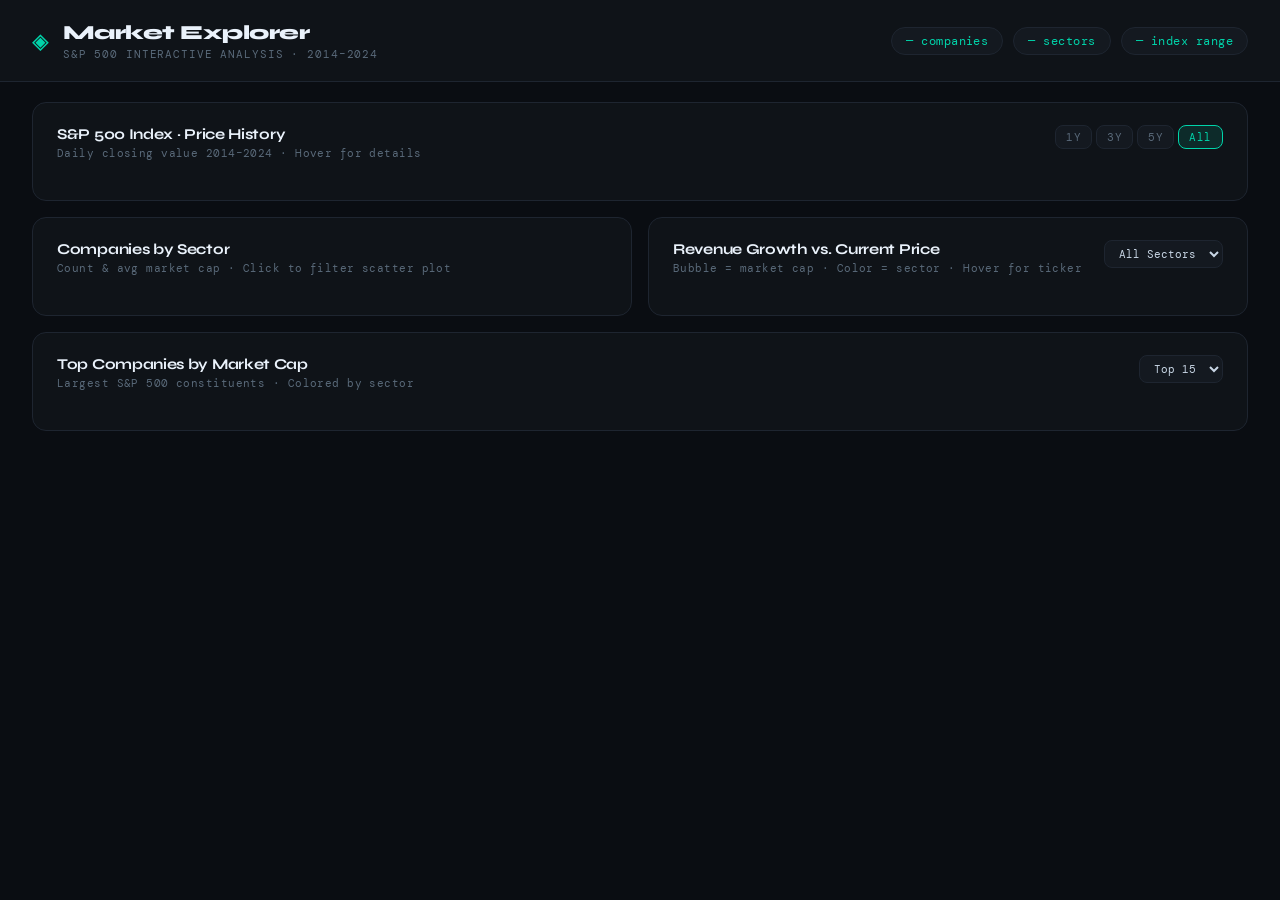
<file: index.html>
<!DOCTYPE html>
<html lang="en">
<head>
  <meta charset="UTF-8" />
  <meta name="viewport" content="width=device-width, initial-scale=1.0" />
  <title>S&P 500 Market Explorer</title>
  <link rel="preconnect" href="https://fonts.googleapis.com">
  <link href="https://fonts.googleapis.com/css2?family=DM+Mono:wght@300;400;500&family=Syne:wght@400;600;700;800&display=swap" rel="stylesheet">
  <script src="https://d3js.org/d3.v7.min.js"></script>
  <link rel="stylesheet" href="css/style.css" />
</head>
<body>

  <!-- HEADER -->
  <header>
    <div class="header-left">
      <span class="logo-mark">◈</span>
      <div>
        <h1>Market Explorer</h1>
        <p class="subtitle">S&amp;P 500 Interactive Analysis · 2014–2024</p>
      </div>
    </div>
    <div class="header-right">
      <div class="stat-pill" id="stat-companies">— companies</div>
      <div class="stat-pill" id="stat-sectors">— sectors</div>
      <div class="stat-pill" id="stat-range">— index range</div>
    </div>
  </header>

  <!-- MAIN GRID -->
  <main class="charts-grid">

    <!-- CHART 1: S&P 500 Index Line Chart (full width) -->
    <div class="card card-wide">
      <div class="card-header">
        <div class="card-header-top">
          <div>
            <h2>S&amp;P 500 Index · Price History</h2>
            <p class="card-desc">Daily closing value 2014–2024 · Hover for details</p>
          </div>
          <div class="range-buttons" id="range-buttons">
            <button class="range-btn" data-years="1">1Y</button>
            <button class="range-btn" data-years="3">3Y</button>
            <button class="range-btn" data-years="5">5Y</button>
            <button class="range-btn active" data-years="all">All</button>
          </div>
        </div>
      </div>
      <div id="line-chart"></div>
    </div>

    <!-- CHART 2: Sector Bar Chart -->
    <div class="card">
      <div class="card-header">
        <h2>Companies by Sector</h2>
        <p class="card-desc">Count &amp; avg market cap · Click to filter scatter plot</p>
      </div>
      <div id="sector-chart"></div>
    </div>

    <!-- CHART 3: Scatter Plot -->
    <div class="card">
      <div class="card-header">
        <div class="card-header-top">
          <div>
            <h2>Revenue Growth vs. Current Price</h2>
            <p class="card-desc">Bubble = market cap · Color = sector · Hover for ticker</p>
          </div>
          <select id="scatter-sector-filter">
            <option value="all">All Sectors</option>
          </select>
        </div>
      </div>
      <div id="scatter-chart"></div>
      <div id="scatter-legend" class="legend"></div>
    </div>

    <!-- CHART 4: Top N by Market Cap horizontal bar -->
    <div class="card card-wide">
      <div class="card-header">
        <div class="card-header-top">
          <div>
            <h2>Top Companies by Market Cap</h2>
            <p class="card-desc">Largest S&amp;P 500 constituents · Colored by sector</p>
          </div>
          <select id="top-n-select">
            <option value="10">Top 10</option>
            <option value="15" selected>Top 15</option>
            <option value="20">Top 20</option>
          </select>
        </div>
      </div>
      <div id="marketcap-chart"></div>
    </div>

  </main>

  <!-- TOOLTIP -->
  <div id="tooltip" class="tooltip"></div>

  <script src="js/main.js"></script>
</body>
</html>
</file>
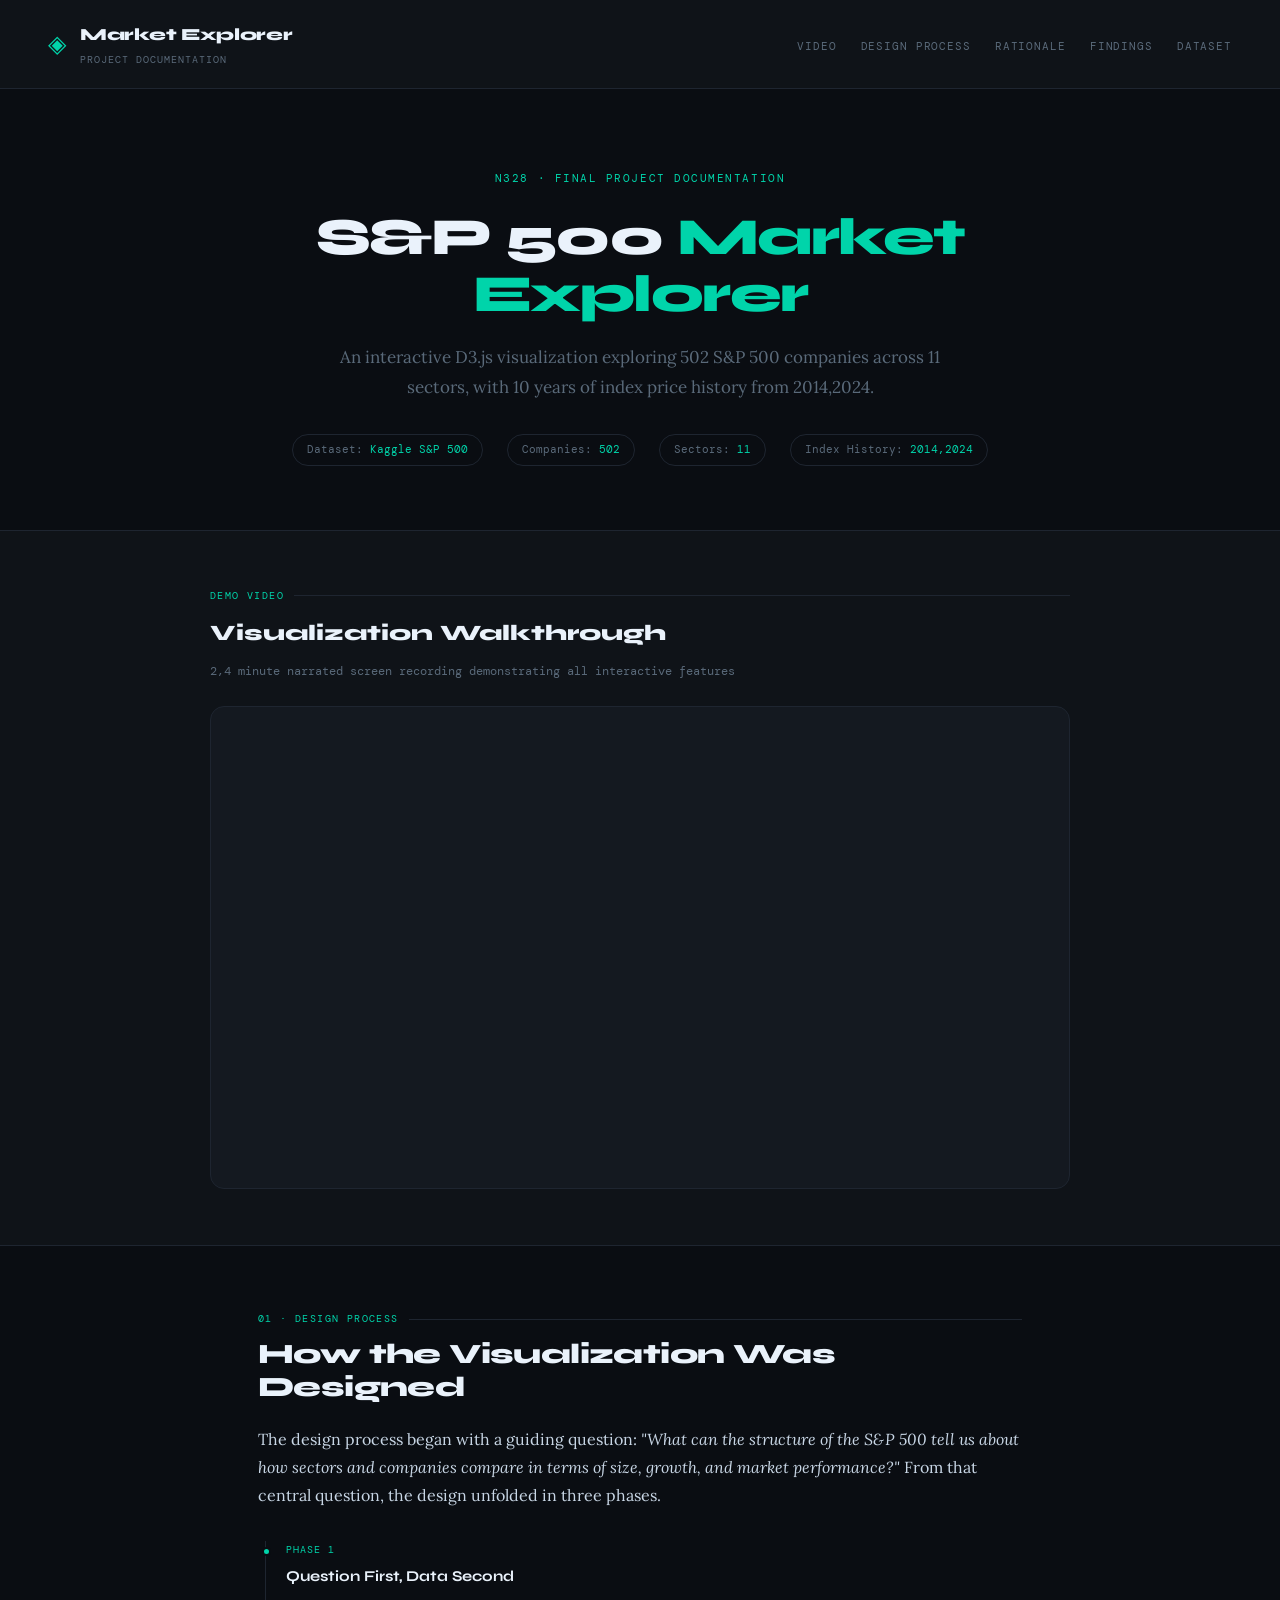
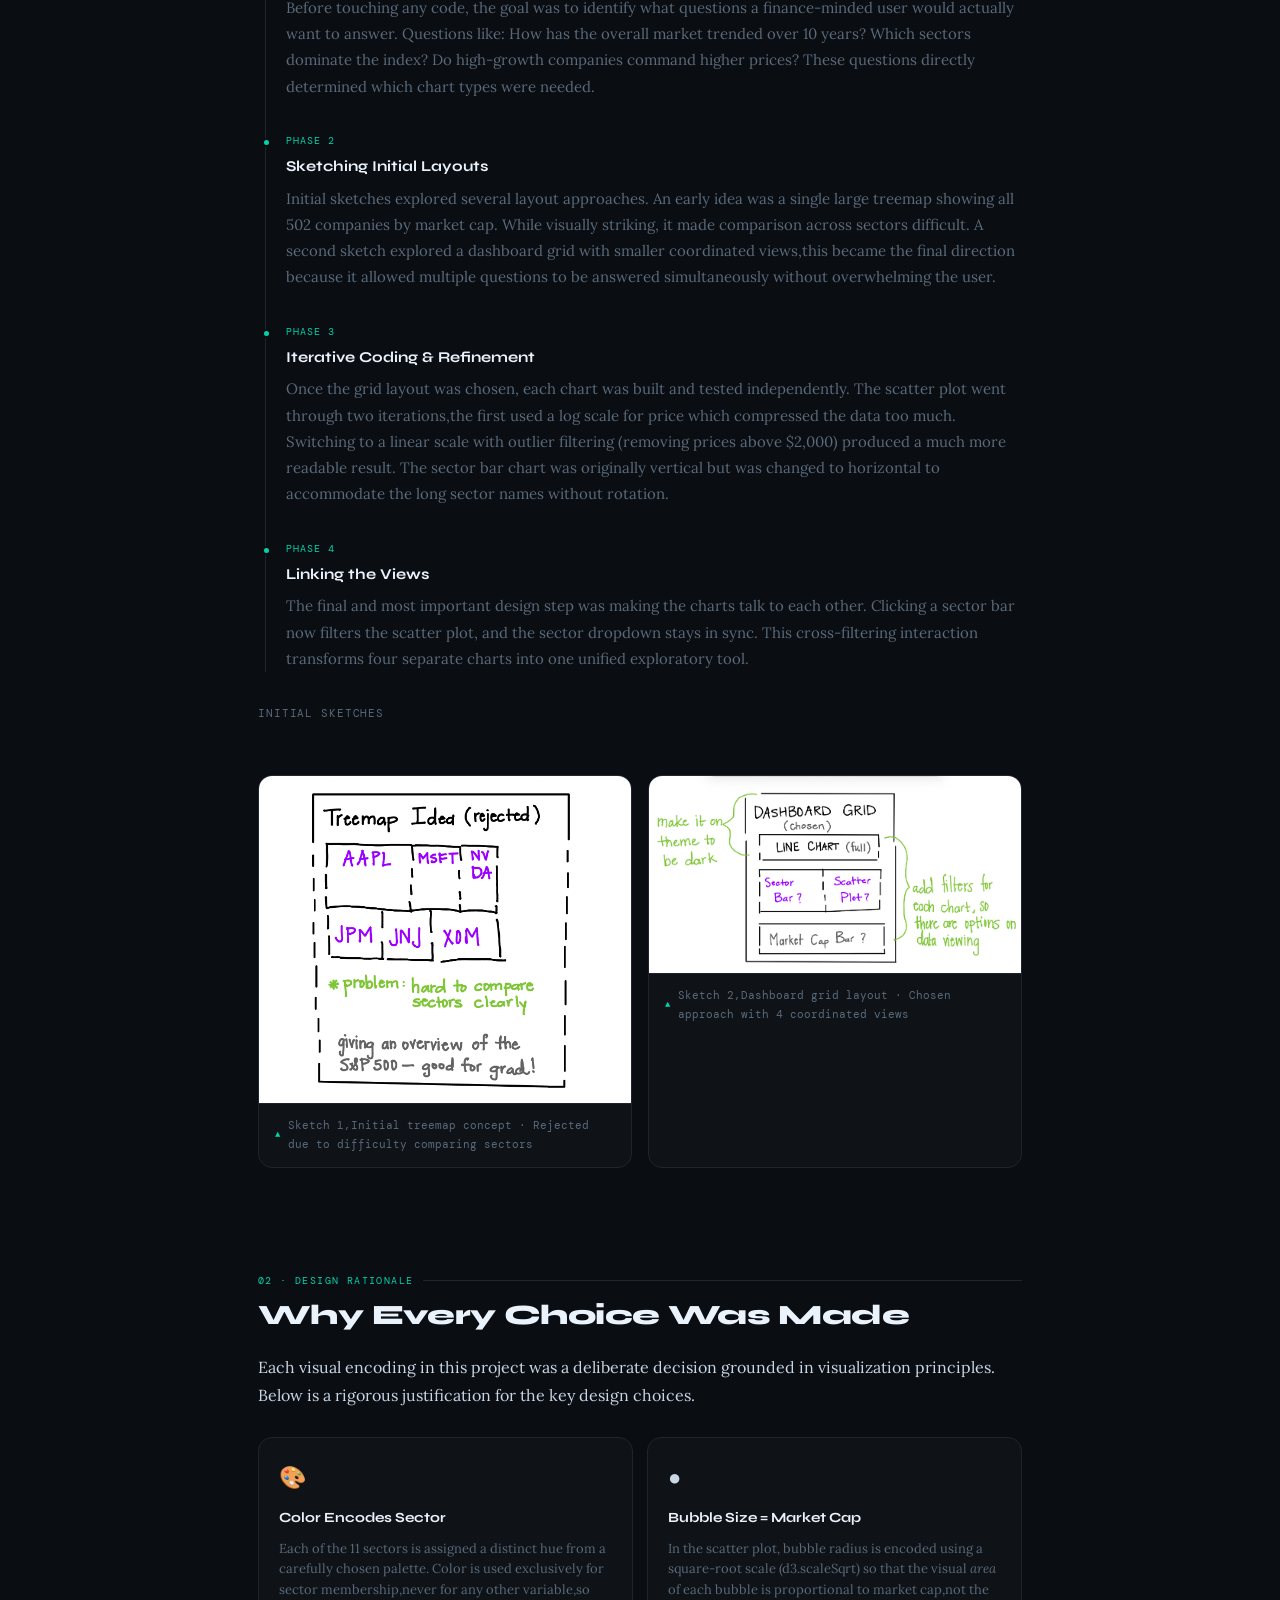
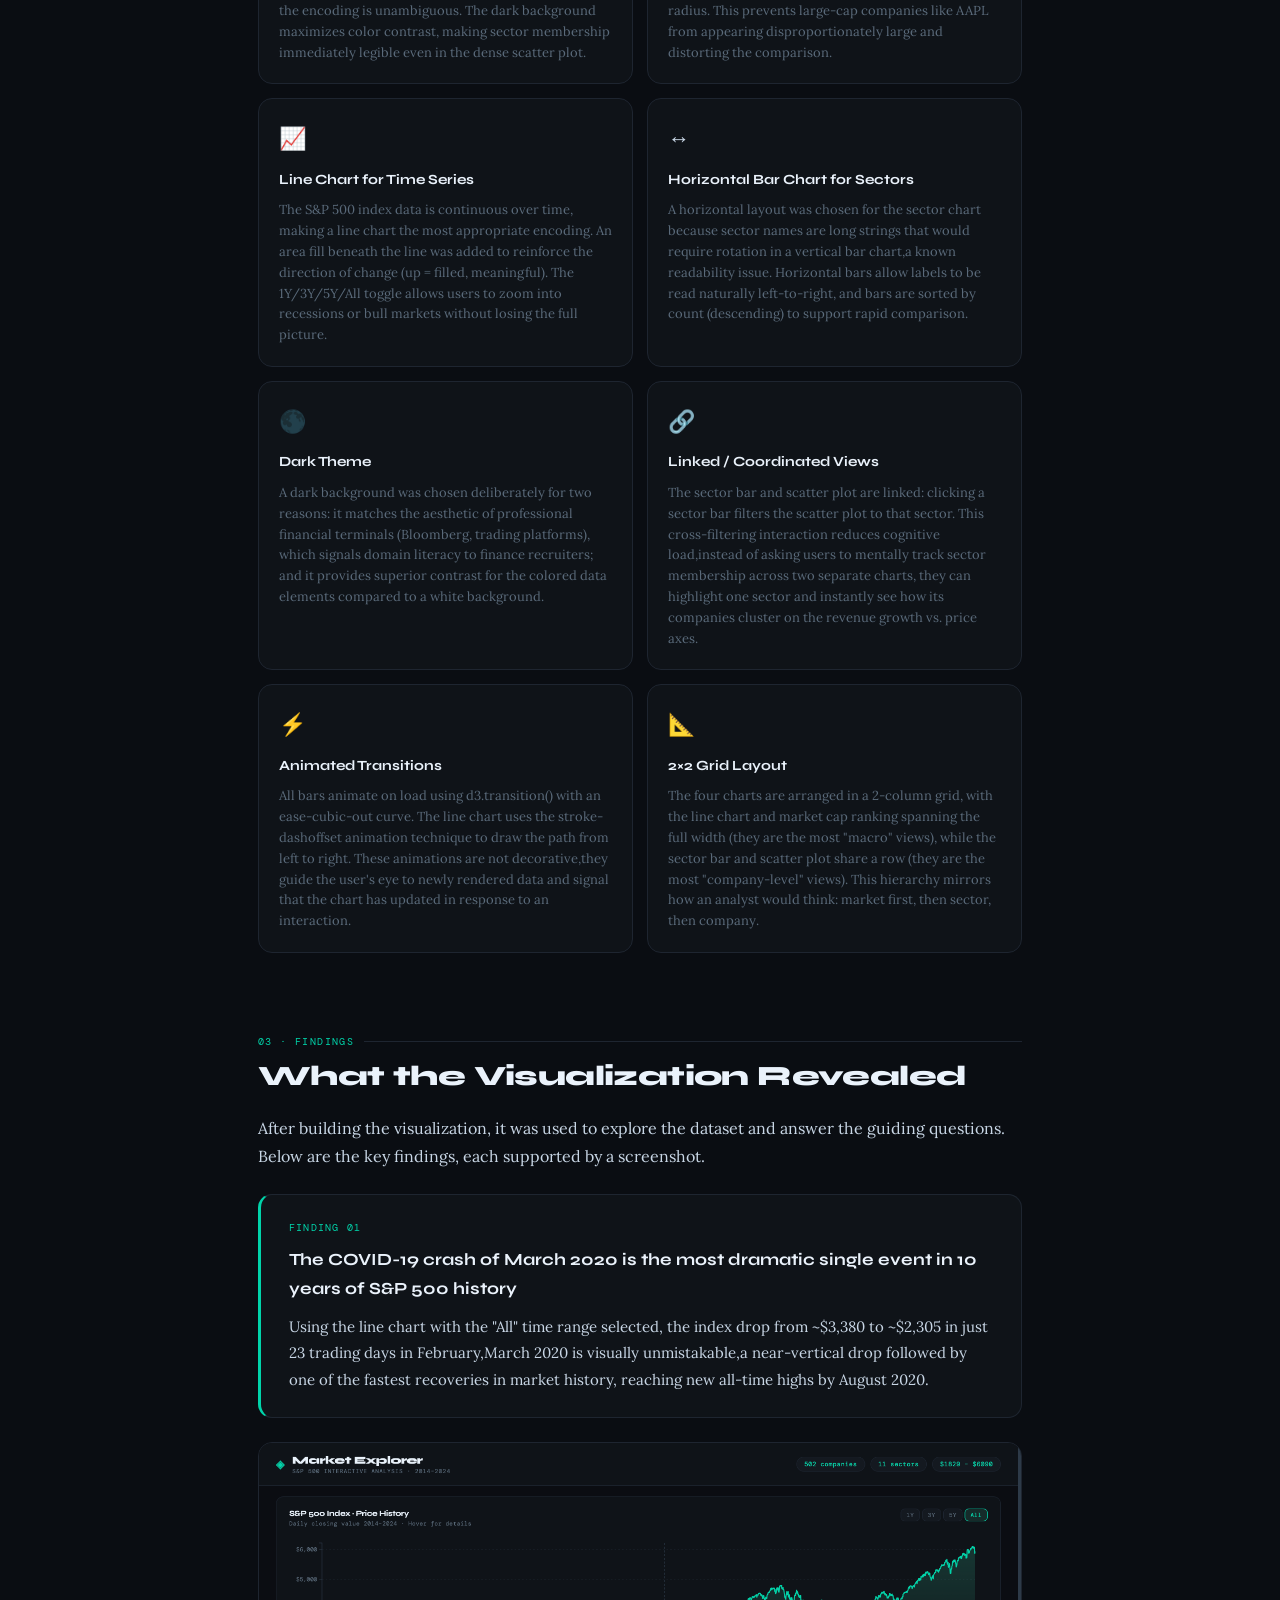
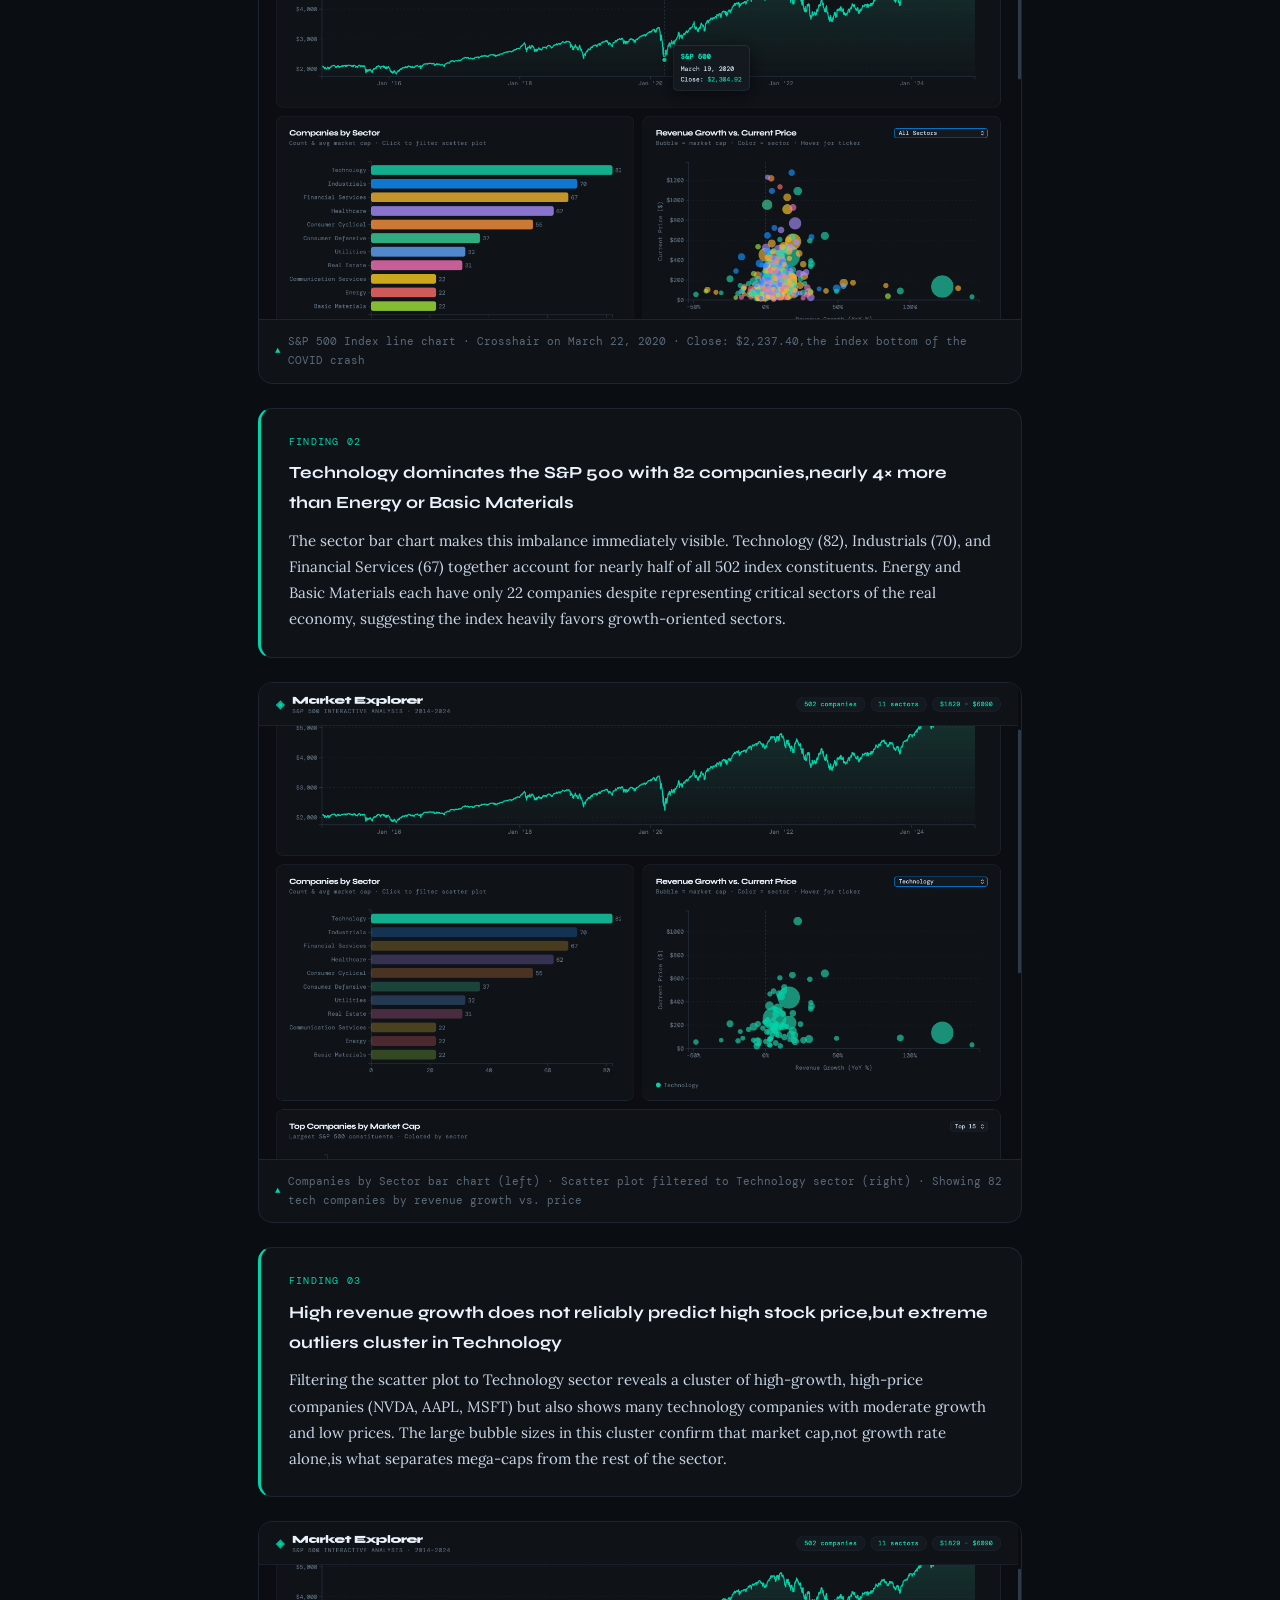
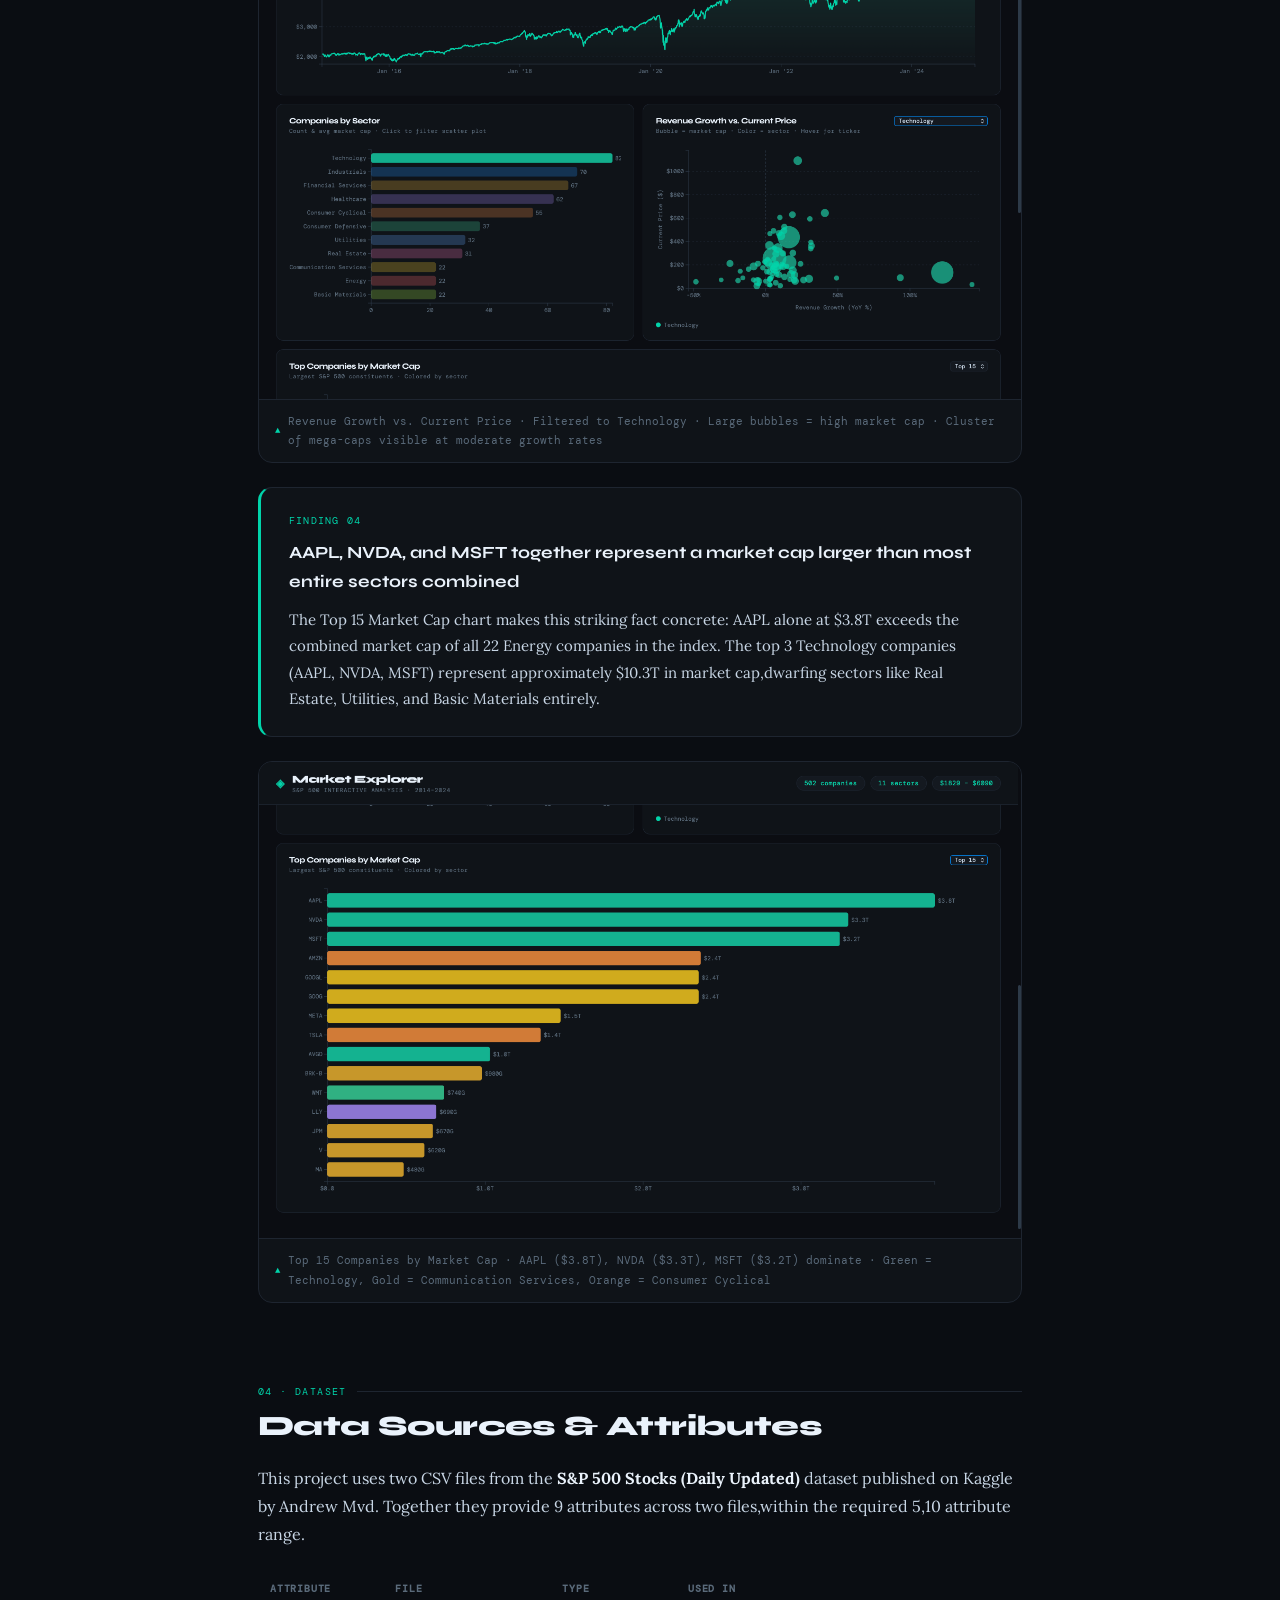
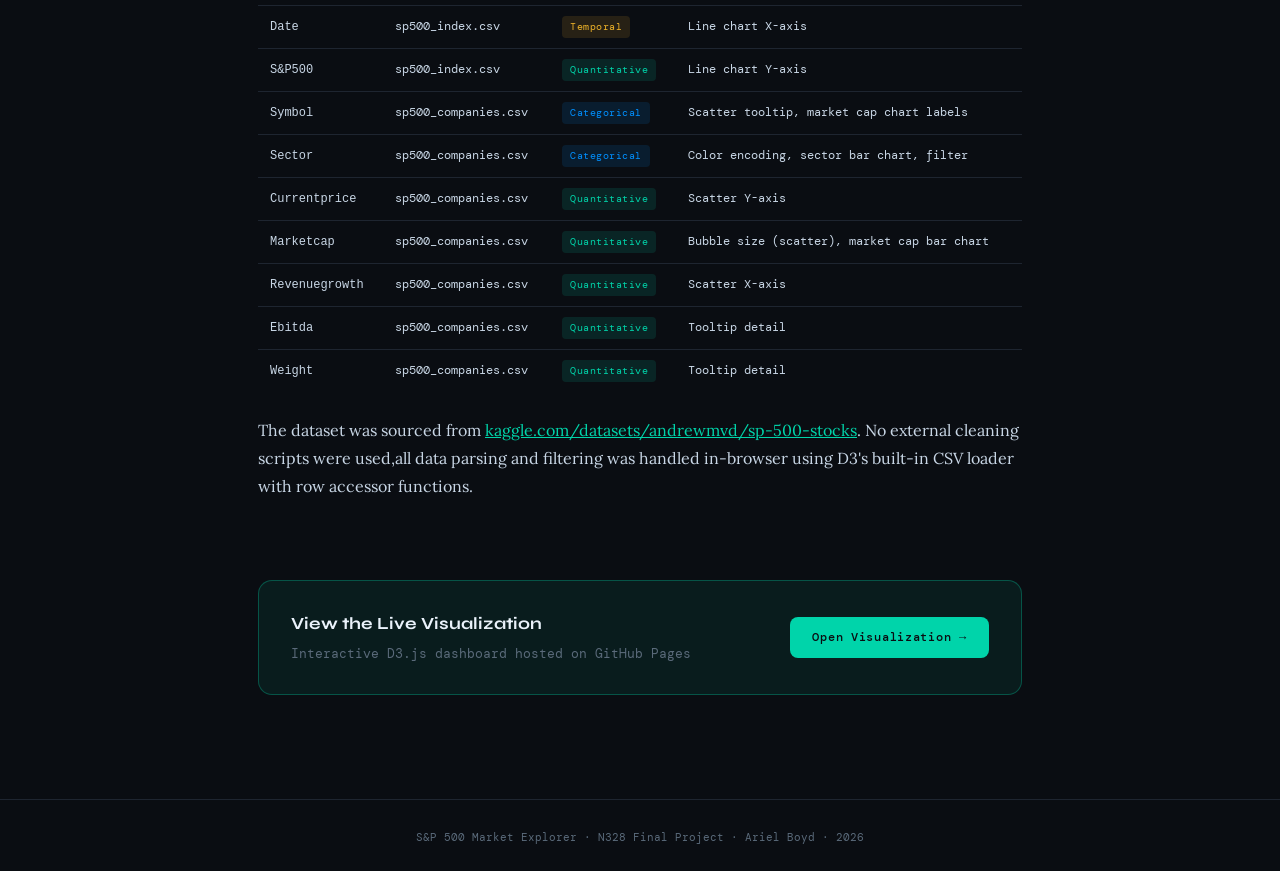
<file: documentation.html>
<!DOCTYPE html>
<html lang="en">
<head>
  <meta charset="UTF-8" />
  <meta name="viewport" content="width=device-width, initial-scale=1.0" />
  <title>Documentation,S&P 500 Market Explorer</title>
  <link rel="preconnect" href="https://fonts.googleapis.com">
  <link href="https://fonts.googleapis.com/css2?family=DM+Mono:wght@300;400;500&family=Syne:wght@400;600;700;800&family=Lora:ital,wght@0,400;0,600;1,400&display=swap" rel="stylesheet">
  <style>
    :root {
      --bg:        #0a0d12;
      --bg-card:   #0f1318;
      --bg-card2:  #141920;
      --border:    #1e2530;
      --border-hi: #2e3a48;
      --text:      #c8d6e5;
      --text-dim:  #5a6a7a;
      --text-hi:   #eaf2fb;
      --accent:    #00d4aa;
      --accent2:   #0090ff;
      --gold:      #f0b429;
      --warn:      #ff6b6b;

      --font-head: 'Syne', sans-serif;
      --font-body: 'Lora', serif;
      --font-mono: 'DM Mono', monospace;
      --radius:    8px;
      --radius-lg: 14px;
    }

    *, *::before, *::after { box-sizing: border-box; margin: 0; padding: 0; }

    html { scroll-behavior: smooth; }

    body {
      background: var(--bg);
      color: var(--text);
      font-family: var(--font-body);
      font-size: 16px;
      line-height: 1.75;
    }

    /* ── HEADER ── */
    header {
      border-bottom: 1px solid var(--border);
      background: var(--bg-card);
      padding: 20px 48px;
      display: flex;
      align-items: center;
      justify-content: space-between;
      position: sticky;
      top: 0;
      z-index: 100;
    }

    .header-left {
      display: flex;
      align-items: center;
      gap: 14px;
    }

    .logo-mark {
      font-size: 24px;
      color: var(--accent);
    }

    header h1 {
      font-family: var(--font-head);
      font-size: 17px;
      font-weight: 800;
      color: var(--text-hi);
      letter-spacing: -0.3px;
    }

    .header-sub {
      font-family: var(--font-mono);
      font-size: 10px;
      color: var(--text-dim);
      text-transform: uppercase;
      letter-spacing: 0.1em;
      margin-top: 1px;
    }

    .nav-links {
      display: flex;
      gap: 24px;
      list-style: none;
    }

    .nav-links a {
      font-family: var(--font-mono);
      font-size: 11px;
      color: var(--text-dim);
      text-decoration: none;
      text-transform: uppercase;
      letter-spacing: 0.08em;
      transition: color 0.15s;
    }

    .nav-links a:hover { color: var(--accent); }

    /* ── HERO ── */
    .hero {
      padding: 80px 48px 64px;
      max-width: 860px;
      margin: 0 auto;
      text-align: center;
    }

    .hero-tag {
      font-family: var(--font-mono);
      font-size: 11px;
      color: var(--accent);
      text-transform: uppercase;
      letter-spacing: 0.14em;
      margin-bottom: 20px;
      display: block;
    }

    .hero h2 {
      font-family: var(--font-head);
      font-size: clamp(32px, 5vw, 52px);
      font-weight: 800;
      color: var(--text-hi);
      letter-spacing: -1.5px;
      line-height: 1.1;
      margin-bottom: 20px;
    }

    .hero h2 span { color: var(--accent); }

    .hero p {
      font-size: 17px;
      color: var(--text-dim);
      max-width: 600px;
      margin: 0 auto 32px;
    }

    .hero-meta {
      display: flex;
      gap: 24px;
      justify-content: center;
      flex-wrap: wrap;
    }

    .meta-pill {
      font-family: var(--font-mono);
      font-size: 11px;
      color: var(--text-dim);
      border: 1px solid var(--border);
      border-radius: 100px;
      padding: 5px 14px;
    }

    .meta-pill span { color: var(--accent); }

    /* ── VIDEO SECTION ── */
    .video-section {
      background: var(--bg-card);
      border-top: 1px solid var(--border);
      border-bottom: 1px solid var(--border);
      padding: 56px 48px;
    }

    .video-inner {
      max-width: 860px;
      margin: 0 auto;
    }

    .video-embed {
      width: 100%;
      aspect-ratio: 16/9;
      background: var(--bg-card2);
      border: 1px solid var(--border);
      border-radius: var(--radius-lg);
      display: flex;
      align-items: center;
      justify-content: center;
      overflow: hidden;
      margin-top: 24px;
    }

    .video-embed iframe {
      width: 100%;
      height: 100%;
      border: none;
      border-radius: var(--radius-lg);
    }

    .video-placeholder {
      text-align: center;
      color: var(--text-dim);
      font-family: var(--font-mono);
      font-size: 13px;
    }

    .video-placeholder .play-icon {
      font-size: 48px;
      display: block;
      margin-bottom: 12px;
      color: var(--border-hi);
    }

    /* ── MAIN CONTENT ── */
    .content {
      max-width: 860px;
      margin: 0 auto;
      padding: 64px 48px;
    }

    /* ── SECTION ── */
    .doc-section {
      margin-bottom: 80px;
    }

    .section-tag {
      font-family: var(--font-mono);
      font-size: 10px;
      color: var(--accent);
      text-transform: uppercase;
      letter-spacing: 0.14em;
      margin-bottom: 10px;
      display: flex;
      align-items: center;
      gap: 10px;
    }

    .section-tag::after {
      content: '';
      flex: 1;
      height: 1px;
      background: var(--border);
    }

    .doc-section h3 {
      font-family: var(--font-head);
      font-size: 28px;
      font-weight: 800;
      color: var(--text-hi);
      letter-spacing: -0.6px;
      margin-bottom: 20px;
      line-height: 1.2;
    }

    .doc-section p {
      color: var(--text);
      margin-bottom: 18px;
      font-size: 16px;
    }

    .doc-section p:last-child { margin-bottom: 0; }

    /* ── DESIGN PROCESS TIMELINE ── */
    .timeline {
      position: relative;
      margin: 32px 0;
      padding-left: 28px;
    }

    .timeline::before {
      content: '';
      position: absolute;
      left: 7px;
      top: 0;
      bottom: 0;
      width: 1px;
      background: var(--border);
    }

    .timeline-item {
      position: relative;
      margin-bottom: 32px;
    }

    .timeline-item::before {
      content: '';
      position: absolute;
      left: -24px;
      top: 6px;
      width: 9px;
      height: 9px;
      border-radius: 50%;
      background: var(--accent);
      border: 2px solid var(--bg);
    }

    .timeline-item h4 {
      font-family: var(--font-head);
      font-size: 15px;
      font-weight: 700;
      color: var(--text-hi);
      margin-bottom: 6px;
    }

    .timeline-step {
      font-family: var(--font-mono);
      font-size: 10px;
      color: var(--accent);
      text-transform: uppercase;
      letter-spacing: 0.1em;
      margin-bottom: 4px;
    }

    .timeline-item p {
      font-size: 15px;
      color: var(--text-dim);
      margin: 0;
    }

    /* ── SKETCH PLACEHOLDER ── */
    .sketch-grid {
      display: grid;
      grid-template-columns: 1fr 1fr;
      gap: 16px;
      margin: 28px 0;
    }

    .sketch-box {
      background: var(--bg-card);
      border: 1px dashed var(--border-hi);
      border-radius: var(--radius-lg);
      aspect-ratio: 4/3;
      display: flex;
      flex-direction: column;
      align-items: center;
      justify-content: center;
      gap: 10px;
      padding: 20px;
      text-align: center;
    }

    .sketch-box .sketch-icon { font-size: 28px; color: var(--border-hi); }

    .sketch-box p {
      font-family: var(--font-mono);
      font-size: 11px;
      color: var(--text-dim);
      margin: 0;
      line-height: 1.5;
    }

    /* ── SCREENSHOT PLACEHOLDER ── */
    .screenshot-box {
      background: var(--bg-card);
      border: 1px solid var(--border);
      border-radius: var(--radius-lg);
      overflow: hidden;
      margin: 24px 0;
    }

    .screenshot-box img {
      width: 100%;
      display: block;
    }

    .screenshot-caption {
      padding: 12px 16px;
      border-top: 1px solid var(--border);
      font-family: var(--font-mono);
      font-size: 11px;
      color: var(--text-dim);
      display: flex;
      align-items: center;
      gap: 8px;
    }

    .screenshot-caption::before {
      content: '▲';
      color: var(--accent);
      font-size: 9px;
    }

    .screenshot-placeholder {
      background: var(--bg-card2);
      border: 2px dashed var(--border-hi);
      border-radius: var(--radius-lg);
      padding: 48px 24px;
      text-align: center;
      margin: 24px 0;
    }

    .screenshot-placeholder .icon { font-size: 36px; margin-bottom: 12px; }

    .screenshot-placeholder p {
      font-family: var(--font-mono);
      font-size: 12px;
      color: var(--text-dim);
      margin: 0;
    }

    .screenshot-placeholder strong {
      color: var(--accent);
      display: block;
      margin-bottom: 6px;
      font-size: 13px;
    }

    /* ── DESIGN RATIONALE CARDS ── */
    .rationale-grid {
      display: grid;
      grid-template-columns: 1fr 1fr;
      gap: 14px;
      margin: 28px 0;
    }

    .rationale-card {
      background: var(--bg-card);
      border: 1px solid var(--border);
      border-radius: var(--radius-lg);
      padding: 20px;
    }

    .rationale-card .card-icon {
      font-size: 22px;
      margin-bottom: 10px;
      display: block;
    }

    .rationale-card h4 {
      font-family: var(--font-head);
      font-size: 14px;
      font-weight: 700;
      color: var(--text-hi);
      margin-bottom: 8px;
    }

    .rationale-card p {
      font-size: 13px;
      color: var(--text-dim);
      line-height: 1.6;
      margin: 0;
    }

    /* ── FINDINGS ── */
    .finding-block {
      background: var(--bg-card);
      border: 1px solid var(--border);
      border-left: 3px solid var(--accent);
      border-radius: var(--radius-lg);
      padding: 24px 28px;
      margin: 24px 0;
    }

    .finding-block .finding-num {
      font-family: var(--font-mono);
      font-size: 10px;
      color: var(--accent);
      text-transform: uppercase;
      letter-spacing: 0.12em;
      margin-bottom: 8px;
    }

    .finding-block h4 {
      font-family: var(--font-head);
      font-size: 17px;
      font-weight: 700;
      color: var(--text-hi);
      margin-bottom: 10px;
    }

    .finding-block p {
      font-size: 15px;
      color: var(--text);
      margin: 0;
    }

    /* ── DATASET TABLE ── */
    .attr-table {
      width: 100%;
      border-collapse: collapse;
      margin: 24px 0;
      font-family: var(--font-mono);
      font-size: 12px;
    }

    .attr-table th {
      text-align: left;
      color: var(--text-dim);
      text-transform: uppercase;
      letter-spacing: 0.08em;
      font-size: 10px;
      padding: 8px 12px;
      border-bottom: 1px solid var(--border);
    }

    .attr-table td {
      padding: 10px 12px;
      border-bottom: 1px solid var(--border);
      color: var(--text);
      vertical-align: top;
    }

    .attr-table tr:last-child td { border-bottom: none; }

    .attr-table tr:hover td { background: var(--bg-card2); }

    .tag {
      display: inline-block;
      padding: 2px 8px;
      border-radius: 4px;
      font-size: 10px;
      font-family: var(--font-mono);
      letter-spacing: 0.05em;
    }

    .tag-num  { background: color-mix(in srgb, #00d4aa 12%, transparent); color: #00d4aa; }
    .tag-cat  { background: color-mix(in srgb, #0090ff 12%, transparent); color: #0090ff; }
    .tag-time { background: color-mix(in srgb, #f0b429 12%, transparent); color: #f0b429; }

    /* ── LIVE LINK BUTTON ── */
    .cta-box {
      background: color-mix(in srgb, var(--accent) 8%, transparent);
      border: 1px solid color-mix(in srgb, var(--accent) 30%, transparent);
      border-radius: var(--radius-lg);
      padding: 28px 32px;
      display: flex;
      align-items: center;
      justify-content: space-between;
      gap: 20px;
      margin: 40px 0;
      flex-wrap: wrap;
    }

    .cta-box p {
      font-family: var(--font-mono);
      font-size: 13px;
      color: var(--text-dim);
      margin: 0;
    }

    .cta-box strong {
      font-family: var(--font-head);
      font-size: 17px;
      color: var(--text-hi);
      display: block;
      margin-bottom: 4px;
    }

    .cta-btn {
      background: var(--accent);
      color: #0a0d12;
      font-family: var(--font-mono);
      font-size: 12px;
      font-weight: 500;
      text-decoration: none;
      padding: 10px 22px;
      border-radius: var(--radius);
      letter-spacing: 0.06em;
      white-space: nowrap;
      transition: opacity 0.15s;
    }

    .cta-btn:hover { opacity: 0.85; }

    /* ── FOOTER ── */
    footer {
      border-top: 1px solid var(--border);
      padding: 28px 48px;
      text-align: center;
      font-family: var(--font-mono);
      font-size: 11px;
      color: var(--text-dim);
    }

    /* ── SCROLLBAR ── */
    ::-webkit-scrollbar { width: 6px; }
    ::-webkit-scrollbar-track { background: var(--bg); }
    ::-webkit-scrollbar-thumb { background: var(--border-hi); border-radius: 3px; }

    /* ── RESPONSIVE ── */
    @media (max-width: 700px) {
      header, .content, .video-section { padding-left: 20px; padding-right: 20px; }
      .hero { padding: 48px 20px; }
      .rationale-grid, .sketch-grid { grid-template-columns: 1fr; }
      .nav-links { display: none; }
    }
  </style>
</head>
<body>

<!-- HEADER -->
<header>
  <div class="header-left">
    <span class="logo-mark">◈</span>
    <div>
      <h1>Market Explorer</h1>
      <p class="header-sub">Project Documentation</p>
    </div>
  </div>
  <ul class="nav-links">
    <li><a href="#video">Video</a></li>
    <li><a href="#design-process">Design Process</a></li>
    <li><a href="#rationale">Rationale</a></li>
    <li><a href="#findings">Findings</a></li>
    <li><a href="#dataset">Dataset</a></li>
  </ul>
</header>

<!-- HERO -->
<div class="hero">
  <span class="hero-tag">N328 · Final Project Documentation</span>
  <h2>S&amp;P 500 <span>Market Explorer</span></h2>
  <p>An interactive D3.js visualization exploring 502 S&amp;P 500 companies across 11 sectors, with 10 years of index price history from 2014,2024.</p>
  <div class="hero-meta">
    <div class="meta-pill">Dataset: <span>Kaggle S&amp;P 500</span></div>
    <div class="meta-pill">Companies: <span>502</span></div>
    <div class="meta-pill">Sectors: <span>11</span></div>
    <div class="meta-pill">Index History: <span>2014,2024</span></div>
  </div>
</div>

<!-- VIDEO -->
<div class="video-section" id="video">
  <div class="video-inner">
    <div class="section-tag">Demo Video</div>
    <h3 style="font-family:'Syne',sans-serif;font-size:22px;font-weight:800;color:#eaf2fb;margin-bottom:8px;">Visualization Walkthrough</h3>
    <p style="font-family:'DM Mono',monospace;font-size:12px;color:#5a6a7a;">2,4 minute narrated screen recording demonstrating all interactive features</p>

    <div class="video-embed">
      <!-- REPLACE the src below with your actual YouTube embed URL -->
      <!-- Example: src="https://www.youtube.com/embed/YOUR_VIDEO_ID" -->
      <iframe src="https://www.youtube.com/embed/xFWosCrf89k" allowfullscreen></iframe>
    </div>
  </div>
</div>

<!-- MAIN CONTENT -->
<div class="content">

  <!-- ── SECTION 1: DESIGN PROCESS ── -->
  <div class="doc-section" id="design-process">
    <div class="section-tag">01 · Design Process</div>
    <h3>How the Visualization Was Designed</h3>

    <p>The design process began with a guiding question: <em>"What can the structure of the S&amp;P 500 tell us about how sectors and companies compare in terms of size, growth, and market performance?"</em> From that central question, the design unfolded in three phases.</p>

    <div class="timeline">

      <div class="timeline-item">
        <div class="timeline-step">Phase 1</div>
        <h4>Question First, Data Second</h4>
        <p>Before touching any code, the goal was to identify what questions a finance-minded user would actually want to answer. Questions like: How has the overall market trended over 10 years? Which sectors dominate the index? Do high-growth companies command higher prices? These questions directly determined which chart types were needed.</p>
      </div>

      <div class="timeline-item">
        <div class="timeline-step">Phase 2</div>
        <h4>Sketching Initial Layouts</h4>
        <p>Initial sketches explored several layout approaches. An early idea was a single large treemap showing all 502 companies by market cap. While visually striking, it made comparison across sectors difficult. A second sketch explored a dashboard grid with smaller coordinated views,this became the final direction because it allowed multiple questions to be answered simultaneously without overwhelming the user.</p>
      </div>

      <div class="timeline-item">
        <div class="timeline-step">Phase 3</div>
        <h4>Iterative Coding &amp; Refinement</h4>
        <p>Once the grid layout was chosen, each chart was built and tested independently. The scatter plot went through two iterations,the first used a log scale for price which compressed the data too much. Switching to a linear scale with outlier filtering (removing prices above $2,000) produced a much more readable result. The sector bar chart was originally vertical but was changed to horizontal to accommodate the long sector names without rotation.</p>
      </div>

      <div class="timeline-item">
        <div class="timeline-step">Phase 4</div>
        <h4>Linking the Views</h4>
        <p>The final and most important design step was making the charts talk to each other. Clicking a sector bar now filters the scatter plot, and the sector dropdown stays in sync. This cross-filtering interaction transforms four separate charts into one unified exploratory tool.</p>
      </div>

    </div>

    <!-- SKETCH PLACEHOLDERS -->
    <p style="font-family:'DM Mono',monospace;font-size:11px;color:#5a6a7a;text-transform:uppercase;letter-spacing:0.08em;margin-bottom:12px;">Initial Sketches</p>
    <div class="sketch-grid">
      <div class="screenshot-box">
        <img src="img/sketch1.png" alt="Initial treemap concept sketch" style="width:100%;display:block;">
        <div class="screenshot-caption">Sketch 1,Initial treemap concept · Rejected due to difficulty comparing sectors</div>
      </div>
      <div class="screenshot-box">
        <img src="img/sketch2.png" alt="Dashboard grid layout sketch" style="width:100%;display:block;">
        <div class="screenshot-caption">Sketch 2,Dashboard grid layout · Chosen approach with 4 coordinated views</div>
      </div>
    </div>
  </div>

  <!-- ── SECTION 2: DESIGN RATIONALE ── -->
  <div class="doc-section" id="rationale">
    <div class="section-tag">02 · Design Rationale</div>
    <h3>Why Every Choice Was Made</h3>

    <p>Each visual encoding in this project was a deliberate decision grounded in visualization principles. Below is a rigorous justification for the key design choices.</p>

    <div class="rationale-grid">

      <div class="rationale-card">
        <span class="card-icon">🎨</span>
        <h4>Color Encodes Sector</h4>
        <p>Each of the 11 sectors is assigned a distinct hue from a carefully chosen palette. Color is used exclusively for sector membership,never for any other variable,so the encoding is unambiguous. The dark background maximizes color contrast, making sector membership immediately legible even in the dense scatter plot.</p>
      </div>

      <div class="rationale-card">
        <span class="card-icon">●</span>
        <h4>Bubble Size = Market Cap</h4>
        <p>In the scatter plot, bubble radius is encoded using a square-root scale (d3.scaleSqrt) so that the visual <em>area</em> of each bubble is proportional to market cap,not the radius. This prevents large-cap companies like AAPL from appearing disproportionately large and distorting the comparison.</p>
      </div>

      <div class="rationale-card">
        <span class="card-icon">📈</span>
        <h4>Line Chart for Time Series</h4>
        <p>The S&amp;P 500 index data is continuous over time, making a line chart the most appropriate encoding. An area fill beneath the line was added to reinforce the direction of change (up = filled, meaningful). The 1Y/3Y/5Y/All toggle allows users to zoom into recessions or bull markets without losing the full picture.</p>
      </div>

      <div class="rationale-card">
        <span class="card-icon">↔</span>
        <h4>Horizontal Bar Chart for Sectors</h4>
        <p>A horizontal layout was chosen for the sector chart because sector names are long strings that would require rotation in a vertical bar chart,a known readability issue. Horizontal bars allow labels to be read naturally left-to-right, and bars are sorted by count (descending) to support rapid comparison.</p>
      </div>

      <div class="rationale-card">
        <span class="card-icon">🌑</span>
        <h4>Dark Theme</h4>
        <p>A dark background was chosen deliberately for two reasons: it matches the aesthetic of professional financial terminals (Bloomberg, trading platforms), which signals domain literacy to finance recruiters; and it provides superior contrast for the colored data elements compared to a white background.</p>
      </div>

      <div class="rationale-card">
        <span class="card-icon">🔗</span>
        <h4>Linked / Coordinated Views</h4>
        <p>The sector bar and scatter plot are linked: clicking a sector bar filters the scatter plot to that sector. This cross-filtering interaction reduces cognitive load,instead of asking users to mentally track sector membership across two separate charts, they can highlight one sector and instantly see how its companies cluster on the revenue growth vs. price axes.</p>
      </div>

      <div class="rationale-card">
        <span class="card-icon">⚡</span>
        <h4>Animated Transitions</h4>
        <p>All bars animate on load using d3.transition() with an ease-cubic-out curve. The line chart uses the stroke-dashoffset animation technique to draw the path from left to right. These animations are not decorative,they guide the user's eye to newly rendered data and signal that the chart has updated in response to an interaction.</p>
      </div>

      <div class="rationale-card">
        <span class="card-icon">📐</span>
        <h4>2×2 Grid Layout</h4>
        <p>The four charts are arranged in a 2-column grid, with the line chart and market cap ranking spanning the full width (they are the most "macro" views), while the sector bar and scatter plot share a row (they are the most "company-level" views). This hierarchy mirrors how an analyst would think: market first, then sector, then company.</p>
      </div>

    </div>
  </div>

  <!-- ── SECTION 3: FINDINGS ── -->
  <div class="doc-section" id="findings">
    <div class="section-tag">03 · Findings</div>
    <h3>What the Visualization Revealed</h3>

    <p>After building the visualization, it was used to explore the dataset and answer the guiding questions. Below are the key findings, each supported by a screenshot.</p>

    <!-- FINDING 1 -->
    <div class="finding-block">
      <div class="finding-num">Finding 01</div>
      <h4>The COVID-19 crash of March 2020 is the most dramatic single event in 10 years of S&amp;P 500 history</h4>
      <p>Using the line chart with the "All" time range selected, the index drop from ~$3,380 to ~$2,305 in just 23 trading days in February,March 2020 is visually unmistakable,a near-vertical drop followed by one of the fastest recoveries in market history, reaching new all-time highs by August 2020.</p>
    </div>

    <div class="screenshot-box">
      <img src="img/finding1.png" alt="S&P 500 line chart showing COVID crash on March 22, 2020 at $2,237.40">
      <div class="screenshot-caption">S&P 500 Index line chart · Crosshair on March 22, 2020 · Close: $2,237.40,the index bottom of the COVID crash</div>
    </div>

    <!-- FINDING 2 -->
    <div class="finding-block">
      <div class="finding-num">Finding 02</div>
      <h4>Technology dominates the S&amp;P 500 with 82 companies,nearly 4× more than Energy or Basic Materials</h4>
      <p>The sector bar chart makes this imbalance immediately visible. Technology (82), Industrials (70), and Financial Services (67) together account for nearly half of all 502 index constituents. Energy and Basic Materials each have only 22 companies despite representing critical sectors of the real economy, suggesting the index heavily favors growth-oriented sectors.</p>
    </div>

    <div class="screenshot-box">
      <img src="img/finding2.png" alt="Companies by Sector bar chart and Technology-filtered scatter plot">
      <div class="screenshot-caption">Companies by Sector bar chart (left) · Scatter plot filtered to Technology sector (right) · Showing 82 tech companies by revenue growth vs. price</div>
    </div>

    <!-- FINDING 3 -->
    <div class="finding-block">
      <div class="finding-num">Finding 03</div>
      <h4>High revenue growth does not reliably predict high stock price,but extreme outliers cluster in Technology</h4>
      <p>Filtering the scatter plot to Technology sector reveals a cluster of high-growth, high-price companies (NVDA, AAPL, MSFT) but also shows many technology companies with moderate growth and low prices. The large bubble sizes in this cluster confirm that market cap,not growth rate alone,is what separates mega-caps from the rest of the sector.</p>
    </div>

    <div class="screenshot-box">
      <img src="img/finding2.png" alt="Scatter plot filtered to Technology sector showing bubble clusters">
      <div class="screenshot-caption">Revenue Growth vs. Current Price · Filtered to Technology · Large bubbles = high market cap · Cluster of mega-caps visible at moderate growth rates</div>
    </div>

    <!-- FINDING 4 -->
    <div class="finding-block">
      <div class="finding-num">Finding 04</div>
      <h4>AAPL, NVDA, and MSFT together represent a market cap larger than most entire sectors combined</h4>
      <p>The Top 15 Market Cap chart makes this striking fact concrete: AAPL alone at $3.8T exceeds the combined market cap of all 22 Energy companies in the index. The top 3 Technology companies (AAPL, NVDA, MSFT) represent approximately $10.3T in market cap,dwarfing sectors like Real Estate, Utilities, and Basic Materials entirely.</p>
    </div>

    <div class="screenshot-box">
      <img src="img/finding4.png" alt="Top 15 companies by market cap showing AAPL at $3.8T">
      <div class="screenshot-caption">Top 15 Companies by Market Cap · AAPL ($3.8T), NVDA ($3.3T), MSFT ($3.2T) dominate · Green = Technology, Gold = Communication Services, Orange = Consumer Cyclical</div>
    </div>

  </div>

  <!-- ── SECTION 4: DATASET ── -->
  <div class="doc-section" id="dataset">
    <div class="section-tag">04 · Dataset</div>
    <h3>Data Sources &amp; Attributes</h3>

    <p>This project uses two CSV files from the <strong style="color:#eaf2fb;">S&amp;P 500 Stocks (Daily Updated)</strong> dataset published on Kaggle by Andrew Mvd. Together they provide 9 attributes across two files,within the required 5,10 attribute range.</p>

    <table class="attr-table">
      <thead>
        <tr>
          <th>Attribute</th>
          <th>File</th>
          <th>Type</th>
          <th>Used In</th>
        </tr>
      </thead>
      <tbody>
        <tr>
          <td><code>Date</code></td>
          <td>sp500_index.csv</td>
          <td><span class="tag tag-time">Temporal</span></td>
          <td>Line chart X-axis</td>
        </tr>
        <tr>
          <td><code>S&amp;P500</code></td>
          <td>sp500_index.csv</td>
          <td><span class="tag tag-num">Quantitative</span></td>
          <td>Line chart Y-axis</td>
        </tr>
        <tr>
          <td><code>Symbol</code></td>
          <td>sp500_companies.csv</td>
          <td><span class="tag tag-cat">Categorical</span></td>
          <td>Scatter tooltip, market cap chart labels</td>
        </tr>
        <tr>
          <td><code>Sector</code></td>
          <td>sp500_companies.csv</td>
          <td><span class="tag tag-cat">Categorical</span></td>
          <td>Color encoding, sector bar chart, filter</td>
        </tr>
        <tr>
          <td><code>Currentprice</code></td>
          <td>sp500_companies.csv</td>
          <td><span class="tag tag-num">Quantitative</span></td>
          <td>Scatter Y-axis</td>
        </tr>
        <tr>
          <td><code>Marketcap</code></td>
          <td>sp500_companies.csv</td>
          <td><span class="tag tag-num">Quantitative</span></td>
          <td>Bubble size (scatter), market cap bar chart</td>
        </tr>
        <tr>
          <td><code>Revenuegrowth</code></td>
          <td>sp500_companies.csv</td>
          <td><span class="tag tag-num">Quantitative</span></td>
          <td>Scatter X-axis</td>
        </tr>
        <tr>
          <td><code>Ebitda</code></td>
          <td>sp500_companies.csv</td>
          <td><span class="tag tag-num">Quantitative</span></td>
          <td>Tooltip detail</td>
        </tr>
        <tr>
          <td><code>Weight</code></td>
          <td>sp500_companies.csv</td>
          <td><span class="tag tag-num">Quantitative</span></td>
          <td>Tooltip detail</td>
        </tr>
      </tbody>
    </table>

    <p>The dataset was sourced from <a href="https://www.kaggle.com/datasets/andrewmvd/sp-500-stocks" style="color:var(--accent);" target="_blank">kaggle.com/datasets/andrewmvd/sp-500-stocks</a>. No external cleaning scripts were used,all data parsing and filtering was handled in-browser using D3's built-in CSV loader with row accessor functions.</p>
  </div>

  <!-- CTA -->
  <div class="cta-box">
    <div>
      <strong>View the Live Visualization</strong>
      <p>Interactive D3.js dashboard hosted on GitHub Pages</p>
    </div>
    <a class="cta-btn" href="https://arieboyd.github.io/sp500-market-explorer" target="_blank">Open Visualization →</a>
  </div>

</div>

<!-- FOOTER -->
<footer>
  S&amp;P 500 Market Explorer · N328 Final Project · Ariel Boyd · 2026
</footer>

</body>
</html>
</file>
<file: css/style.css>
/* =========================================
   S&P 500 Market Explorer — style.css
   Theme: Dark terminal / trading desk
   ========================================= */

:root {
  --bg:         #0a0d12;
  --bg-card:    #0f1318;
  --bg-card2:   #141920;
  --border:     #1e2530;
  --border-hi:  #2e3a48;
  --text:       #c8d6e5;
  --text-dim:   #5a6a7a;
  --text-hi:    #eaf2fb;
  --accent:     #00d4aa;
  --accent2:    #0090ff;
  --warn:       #ff6b6b;
  --gold:       #f0b429;

  --radius:     8px;
  --radius-lg:  14px;
  --font-head:  'Syne', sans-serif;
  --font-mono:  'DM Mono', monospace;

  /* 11 sector colors */
  --c-tech:     #00d4aa;
  --c-ind:      #0090ff;
  --c-fin:      #f0b429;
  --c-health:   #a78bfa;
  --c-cc:       #fb923c;
  --c-cd:       #34d399;
  --c-util:     #60a5fa;
  --c-re:       #f472b6;
  --c-cs:       #facc15;
  --c-energy:   #ff6b6b;
  --c-mat:      #a3e635;
}

*, *::before, *::after { box-sizing: border-box; margin: 0; padding: 0; }

body {
  background: var(--bg);
  color: var(--text);
  font-family: var(--font-mono);
  font-size: 13px;
  min-height: 100vh;
  padding-bottom: 60px;
}

/* ---- HEADER ---- */
header {
  display: flex;
  align-items: center;
  justify-content: space-between;
  padding: 20px 32px;
  border-bottom: 1px solid var(--border);
  background: var(--bg-card);
  position: sticky;
  top: 0;
  z-index: 100;
}

.header-left {
  display: flex;
  align-items: center;
  gap: 14px;
}

.logo-mark {
  font-size: 28px;
  color: var(--accent);
  line-height: 1;
}

header h1 {
  font-family: var(--font-head);
  font-size: 20px;
  font-weight: 800;
  color: var(--text-hi);
  letter-spacing: -0.5px;
}

.subtitle {
  color: var(--text-dim);
  font-size: 11px;
  letter-spacing: 0.08em;
  text-transform: uppercase;
  margin-top: 2px;
}

.header-right {
  display: flex;
  gap: 10px;
  flex-wrap: wrap;
  justify-content: flex-end;
}

.stat-pill {
  background: var(--bg-card2);
  border: 1px solid var(--border);
  border-radius: 100px;
  padding: 5px 14px;
  font-size: 12px;
  color: var(--accent);
  letter-spacing: 0.04em;
  white-space: nowrap;
}

/* ---- GRID ---- */
.charts-grid {
  display: grid;
  grid-template-columns: 1fr 1fr;
  gap: 16px;
  padding: 20px 32px;
}

.card {
  background: var(--bg-card);
  border: 1px solid var(--border);
  border-radius: var(--radius-lg);
  padding: 22px 24px;
  overflow: hidden;
}

.card-wide { grid-column: span 2; }

/* ---- CARD HEADER ---- */
.card-header { margin-bottom: 18px; }

.card-header-top {
  display: flex;
  align-items: flex-start;
  justify-content: space-between;
  gap: 12px;
}

.card-header h2 {
  font-family: var(--font-head);
  font-size: 15px;
  font-weight: 700;
  color: var(--text-hi);
  letter-spacing: -0.3px;
}

.card-desc {
  color: var(--text-dim);
  font-size: 11px;
  margin-top: 3px;
  letter-spacing: 0.04em;
}

/* ---- RANGE BUTTONS ---- */
.range-buttons {
  display: flex;
  gap: 4px;
  flex-shrink: 0;
}

.range-btn {
  background: var(--bg-card2);
  border: 1px solid var(--border);
  border-radius: var(--radius);
  color: var(--text-dim);
  padding: 4px 10px;
  font-family: var(--font-mono);
  font-size: 11px;
  cursor: pointer;
  transition: all 0.15s;
  letter-spacing: 0.05em;
}

.range-btn:hover { border-color: var(--border-hi); color: var(--text); }

.range-btn.active {
  background: color-mix(in srgb, var(--accent) 12%, transparent);
  border-color: var(--accent);
  color: var(--accent);
}

/* ---- SELECT ---- */
select {
  background: var(--bg-card2);
  border: 1px solid var(--border);
  border-radius: var(--radius);
  color: var(--text);
  padding: 5px 10px;
  font-family: var(--font-mono);
  font-size: 11px;
  outline: none;
  cursor: pointer;
  transition: border-color 0.15s;
  flex-shrink: 0;
}
select:focus { border-color: var(--accent2); }
select option { background: var(--bg-card2); }

/* ---- SVG / D3 ---- */
svg { display: block; }

.axis path, .axis line { stroke: var(--border-hi); }

.axis text {
  fill: var(--text-dim);
  font-family: var(--font-mono);
  font-size: 11px;
}

.grid line {
  stroke: var(--border);
  stroke-dasharray: 3 4;
}
.grid path { stroke: none; }

/* ---- LEGEND ---- */
.legend {
  display: flex;
  gap: 14px;
  flex-wrap: wrap;
  margin-top: 14px;
}

.legend-item {
  display: flex;
  align-items: center;
  gap: 6px;
  font-size: 11px;
  color: var(--text-dim);
  cursor: pointer;
  transition: color 0.15s;
}
.legend-item:hover { color: var(--text); }

.legend-dot {
  width: 9px;
  height: 9px;
  border-radius: 50%;
  flex-shrink: 0;
}

/* ---- TOOLTIP ---- */
.tooltip {
  position: fixed;
  background: var(--bg-card2);
  border: 1px solid var(--border-hi);
  border-radius: var(--radius);
  padding: 10px 14px;
  font-family: var(--font-mono);
  font-size: 12px;
  color: var(--text);
  pointer-events: none;
  opacity: 0;
  transition: opacity 0.12s ease;
  z-index: 999;
  max-width: 220px;
  line-height: 1.7;
  box-shadow: 0 8px 32px rgba(0,0,0,0.6);
}
.tooltip.visible { opacity: 1; }
.tooltip strong {
  color: var(--accent);
  display: block;
  margin-bottom: 2px;
  font-size: 13px;
}

/* ---- HIGHLIGHTED BAR ---- */
.bar-highlighted { opacity: 1 !important; }

/* ---- SCROLLBAR ---- */
::-webkit-scrollbar { width: 6px; height: 6px; }
::-webkit-scrollbar-track { background: var(--bg); }
::-webkit-scrollbar-thumb { background: var(--border-hi); border-radius: 3px; }

/* ---- RESPONSIVE ---- */
@media (max-width: 900px) {
  .charts-grid { grid-template-columns: 1fr; }
  .card-wide { grid-column: span 1; }
  header, .charts-grid { padding-left: 16px; padding-right: 16px; }
  .header-right { display: none; }
}
</file>
